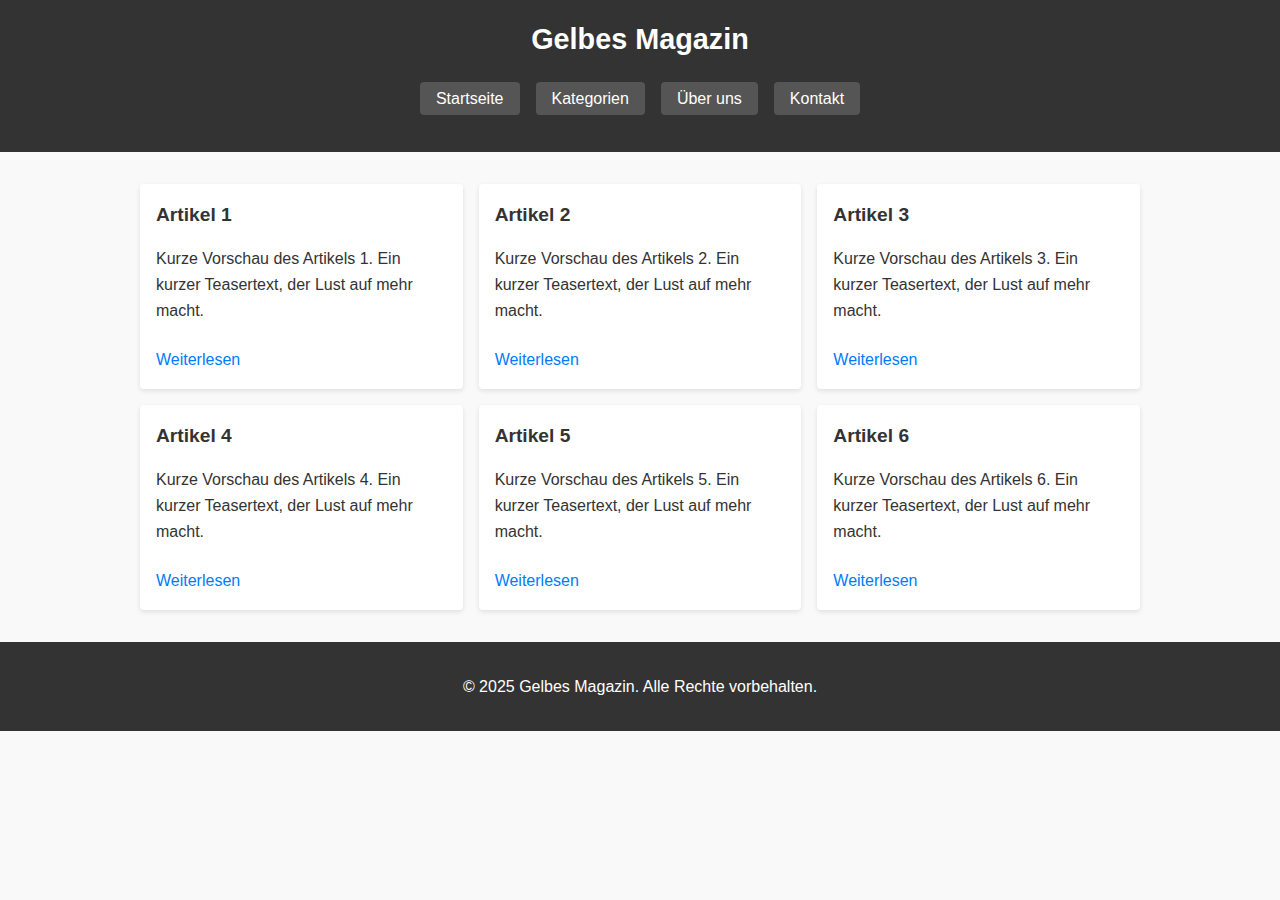
<file: index.html>
<!DOCTYPE html>
<html lang="de">
<head>
    <meta charset="UTF-8">
    <meta name="viewport" content="width=device-width, initial-scale=1.0">
    <link rel="stylesheet" href="style.css">
    <title>ж</title>
</head>
<body>
    <header>
        <h1>Gelbes Magazin</h1>
        <nav>
            <ul>
                <li><a href="#">Startseite</a></li>
                <li><a href="#">Kategorien</a></li>
                <li><a href="#">Über uns</a></li>
                <li><a href="#">Kontakt</a></li>
            </ul>
        </nav>
    </header>

    <main>
        <section>
            <article>
                <h2>Artikel 1</h2>
                <p>Kurze Vorschau des Artikels 1. Ein kurzer Teasertext, der Lust auf mehr macht.</p>
                <a href="#">Weiterlesen</a>
            </article>

            <article>
                <h2>Artikel 2</h2>
                <p>Kurze Vorschau des Artikels 2. Ein kurzer Teasertext, der Lust auf mehr macht.</p>
                <a href="#">Weiterlesen</a>
            </article>

            <article>
                <h2>Artikel 3</h2>
                <p>Kurze Vorschau des Artikels 3. Ein kurzer Teasertext, der Lust auf mehr macht.</p>
                <a href="#">Weiterlesen</a>
            </article>

            <article>
                <h2>Artikel 4</h2>
                <p>Kurze Vorschau des Artikels 4. Ein kurzer Teasertext, der Lust auf mehr macht.</p>
                <a href="#">Weiterlesen</a>
            </article>

            <article>
                <h2>Artikel 5</h2>
                <p>Kurze Vorschau des Artikels 5. Ein kurzer Teasertext, der Lust auf mehr macht.</p>
                <a href="#">Weiterlesen</a>
            </article>

            <article>
                <h2>Artikel 6</h2>
                <p>Kurze Vorschau des Artikels 6. Ein kurzer Teasertext, der Lust auf mehr macht.</p>
                <a href="#">Weiterlesen</a>
            </article>
        </section>
    </main>

    <footer>
        <p>&copy; 2025 Gelbes Magazin. Alle Rechte vorbehalten.</p>
    </footer>
</body>
</html>
</file>
<file: style.css>
/* Grundlegende Einstellungen */
body {
    font-family: Arial, sans-serif;
    line-height: 1.6;
    margin: 0;
    padding: 0;
    background-color: #f9f9f9;
    color: #333;
}

header {
    background-color: #333;
    color: #fff;
    padding: 1rem;
    text-align: center;
}

header h1 {
    margin: 0;
    font-size: 1.8rem;
}

nav ul {
    list-style: none;
    padding: 0;
    display: flex;
    justify-content: center;
    flex-wrap: wrap;
}

nav ul li {
    margin: 0.5rem;
}

nav ul li a {
    color: #fff;
    text-decoration: none;
    padding: 0.5rem 1rem;
    background-color: #555;
    border-radius: 4px;
    transition: background-color 0.3s;
}

nav ul li a:hover {
    background-color: #777;
}

main {
    max-width: 1000px;
    margin: 2rem auto;
    padding: 0 1rem;
}

section {
    display: grid;
    grid-template-columns: repeat(auto-fit, minmax(250px, 1fr));
    gap: 1rem;
}

article {
    background-color: #fff;
    padding: 1rem;
    border-radius: 4px;
    box-shadow: 0 2px 5px rgba(0,0,0,0.1);
}

article h2 {
    font-size: 1.2rem;
    margin-top: 0;
}

article a {
    display: inline-block;
    margin-top: 0.5rem;
    text-decoration: none;
    color: #007BFF;
}

article a:hover {
    text-decoration: underline;
}

footer {
    background-color: #333;
    color: #fff;
    text-align: center;
    padding: 1rem;
    margin-top: 2rem;
}

.full-article {
    background-color: #fff;
    padding: 2rem;
    border-radius: 4px;
    box-shadow: 0 2px 5px rgba(0,0,0,0.1);
    max-width: 800px;
    margin: 2rem auto;
}

.full-article h2 {
    font-size: 1.8rem;
}

.full-article p {
    margin-bottom: 1rem;
}

.full-article ul {
    padding-left: 1.5rem;
}

.full-article ul li {
    list-style: disc;
    margin-bottom: 0.5rem;
}
</file>
